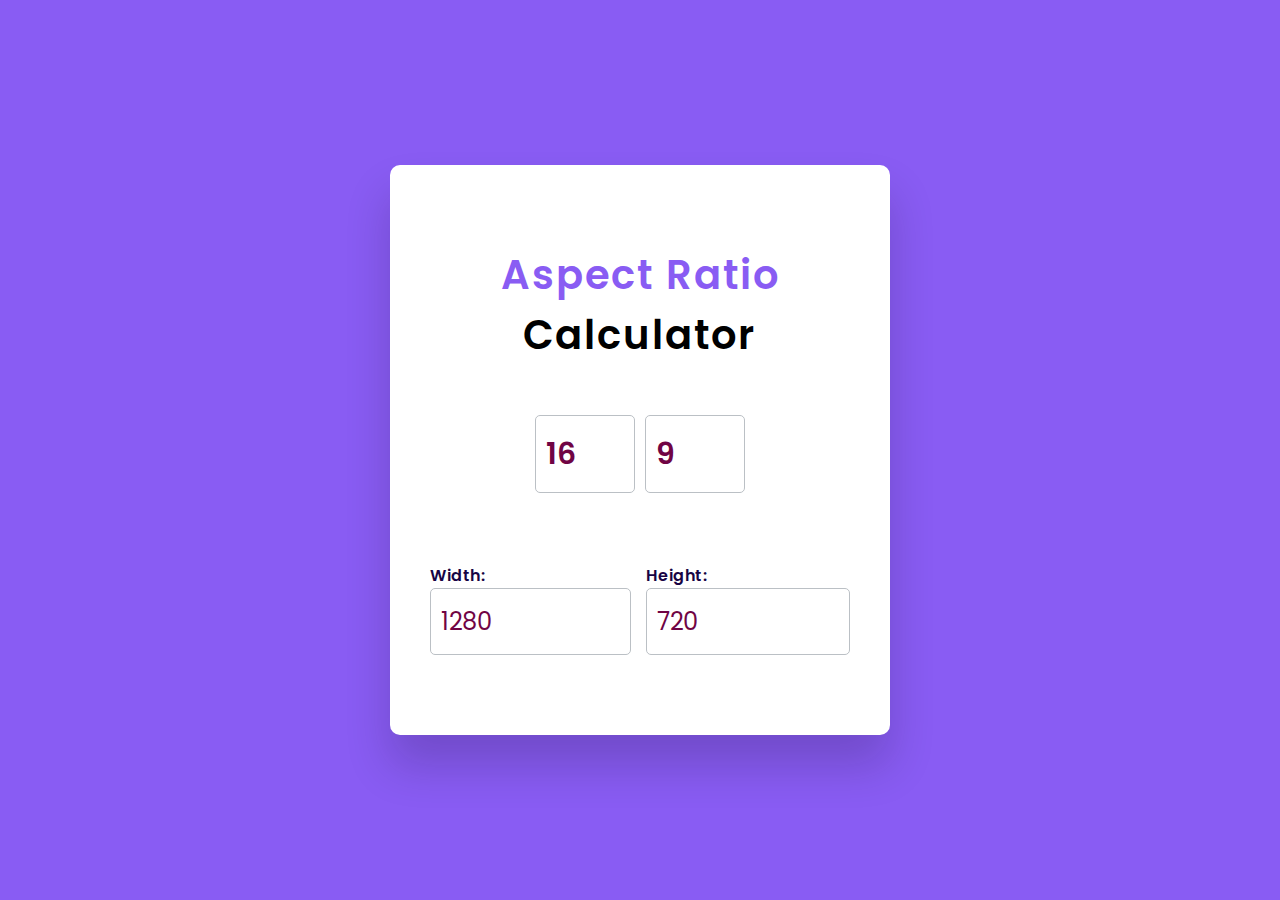
<file: 1_Aspect_Ratio_Calculator/index.html>
<!DOCTYPE html>
<html>
    <head>
        <meta charset="UTF-8">
        <meta http-equiv="X-UA-Compatible" content="IE=edge">
        <meta name="viewport" content="width=device-width", initial-scale="1.0">
        <link rel="stylesheet" href="style.css" type="text/css">
        <title> Day 1 Aspect Ratio Calculator</title>
    </head>
    <body>
        <div class="container">
            <h2> 
                <span>Aspect Ratio</span> Calculator
            </h2>

            <div class="wrapper-1">
                <input type="number" id="ratio-width" value="16">
                <input type="number" id="ratio-height" value="9">    
            </div>

            <div class="box">
                <div class="wrapper-2">
                    <label for="width"> Width:</label>
                    <input type="number" id="width" value="1280">
                </div>
                <div class="wrapper-3">
                    <label for="width"> Height:</label>
                    <input type="number" id="height" value="720">
                </div> 
            </div>
        </div>
        <script src="script.js"> </script>
    </body>
</html>
</file>
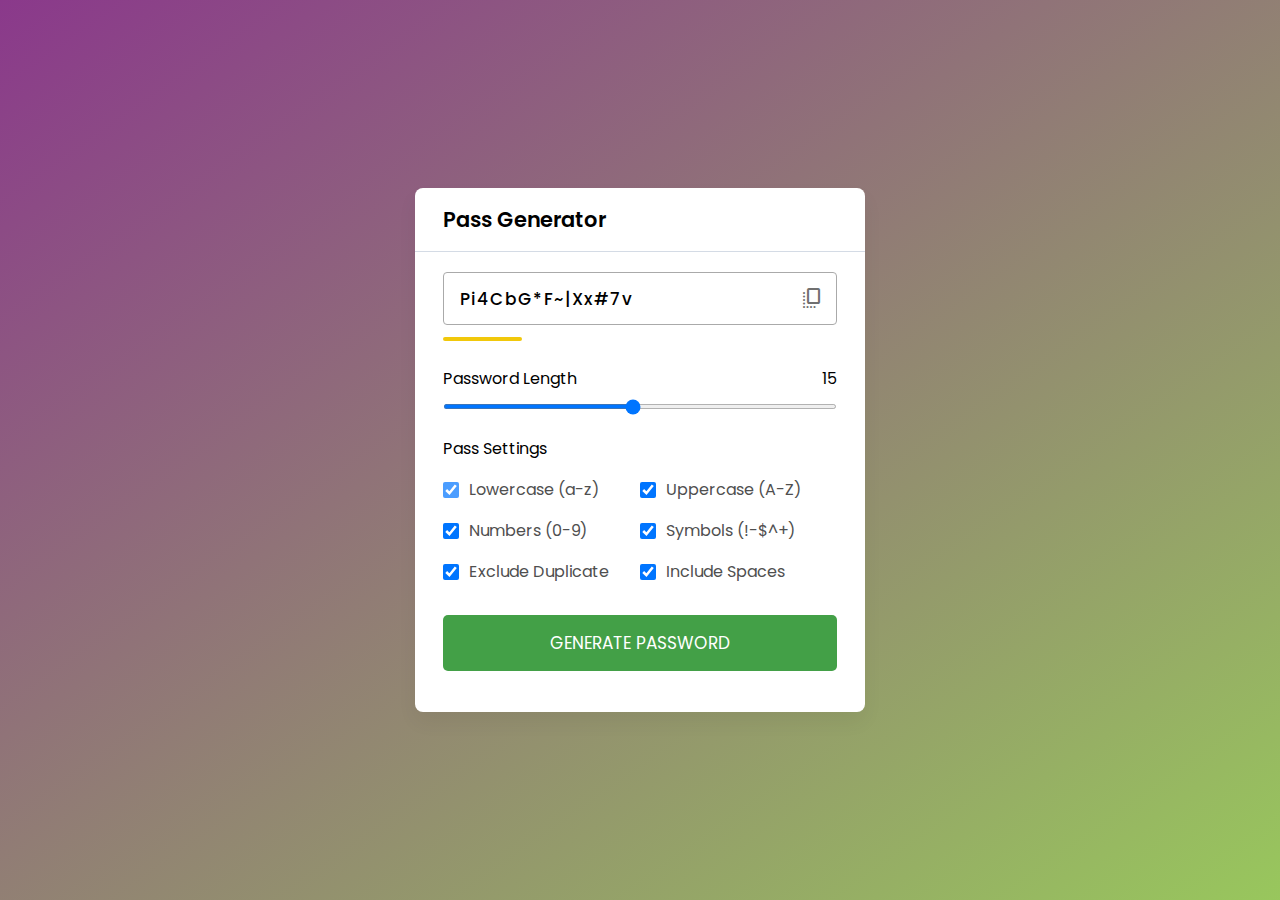
<file: 4_Password_generator/index.html>
<!DOCTYPE html>
<html>
    <head>
        <meta charset="UTF-8">
        <meta http-equiv="X-UA-Compatible" content="IE=edge">
        <meta name="viewport" content="width=device-width,initial-scale=1.0">
        <link href="style.css" rel="stylesheet">
        <link href="https://fonts.googleapis.com/css2?family=Material+Symbols+Rounded" rel="stylesheet" />    
        <title> Password Generator </title>
    </head>
    <body>
        
        <div class="container">
            <h2> Pass Generator</h2>
            <div class="wrapper">
                <!-- this will show generated password-->
                <div class="input-box">
                    <input type="text" disabled>
                    <span class="material-symbols-rounded">Copy_all</span>
                </div>

                <!-- indicate if password is weak , medium or strong-->
                <div class="pass-indicator"></div>
                    <!-- this is for adjusting password length-->
                    <div class="pass-length">
                        <div class="details">
                            <label class="title"> Password Length</label>
                            <span></span>
                        </div>
                        <input type="range" min="1" max="30" value="15" step="1">
                    </div>
                    <!-- this is used to select options -->
                    <div class="pass-settings">
                        <label class="title"> Pass Settings </label>
                        <ul class="options">
                            <li class="option">
                                <input type="checkbox" id="lowercase" checked>
                                <label for="lowercase"> Lowercase (a-z)</label>
                            </li>
                            <li class="option">
                                <input type="checkbox" id="uppercase" checked>
                                <label for="uppercase"> Uppercase (A-Z)</label>
                            </li>
                            <li class="option">
                                <input type="checkbox" id="numbers" checked>
                                <label for="numbers"> Numbers (0-9)</label>
                            </li>
                            <li class="option">
                                <input type="checkbox" id="symbols" checked>
                                <label for="symbols"> Symbols (!-$^+)</label>
                            </li>
                            <li class="option">
                                <input type="checkbox" id="exc-duplicate" checked>
                                <label for="exc-duplicate"> Exclude Duplicate</label>
                            </li>
                            <li class="option">
                                <input type="checkbox" id="spaces" checked>
                                <label for="spaces"> Include Spaces</label>
                            </li>
                        </ul>
                    </div>
        
                <button class="generate-btn"> Generate Password</button>
            </div>
        </div>


        <script src="script.js">  </script>
    </body>
</html>
</file>
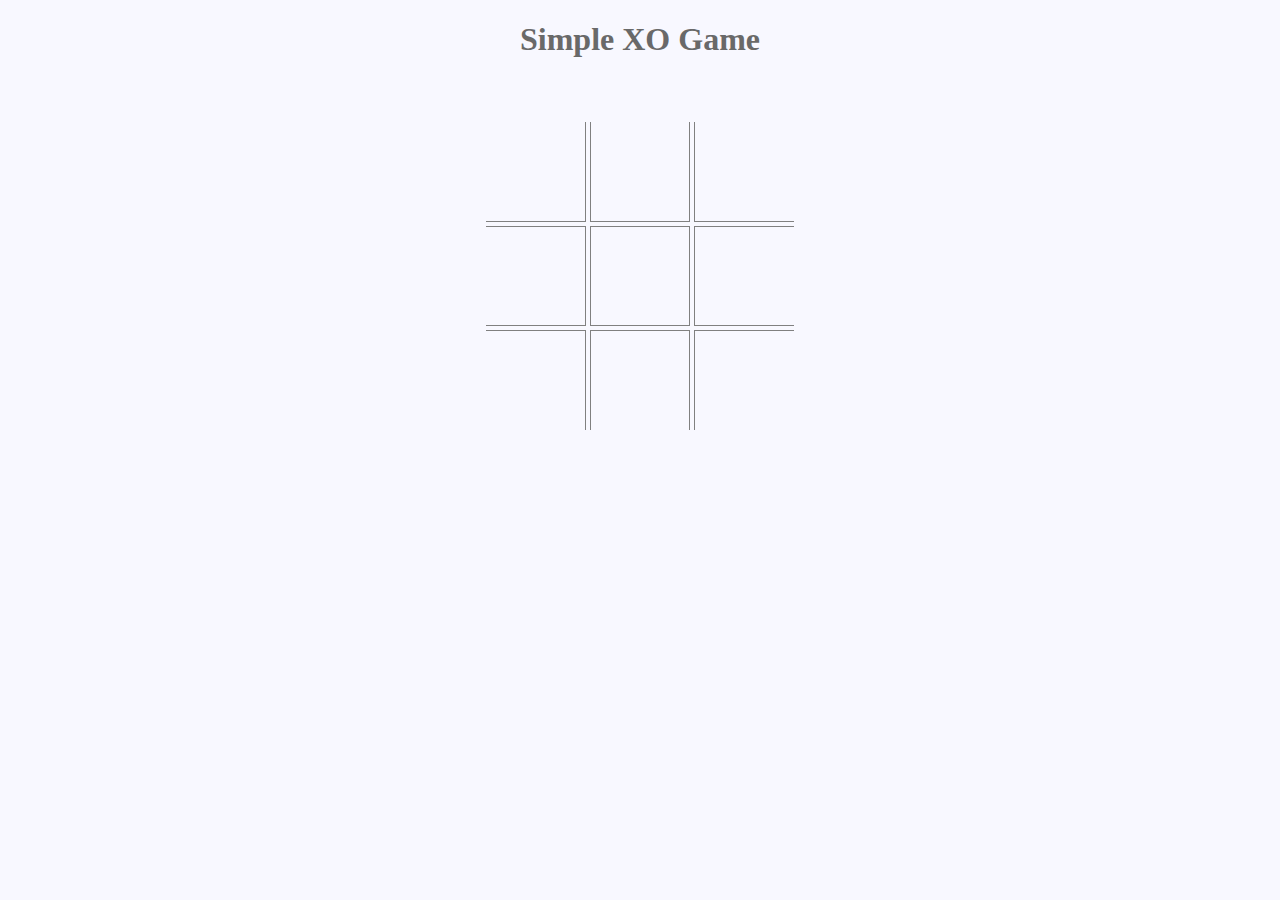
<file: 5_tic_tac_toe_game/index.html>
<!DOCTYPE html>
<html>
    <head>
        <meta charset="UTF-8">
        <meta http-equiv="X-UA-Compatible" content="IE=edge">
        <meta name="viewport" content="width=device-width,initial-scale=1.0">
        <link href="style.css" rel="stylesheet">
        <title>Tic Tac Toe Game</title>
    </head>

    <body>
        <h1>Simple XO Game</h1>

        <div id="container">
            <div class="block">
                <div id="box1" class="box top left">
                    <span data-player="none" onclick="play(this)">&nbsp; </span>
                </div>
                <div id="box2" class="box top">
                    <span data-player="none" onclick="play(this)">&nbsp; </span>
                </div>
                <div id="box3" class="box top right">
                    <span data-player="none" onclick="play(this)">&nbsp; </span>
                </div>
            </div>

            <div class="block">
                <div id="box4" class="box left">
                    <span data-player="none" onclick="play(this)">&nbsp; </span>
                </div>
                <div id="box5" class="box">
                    <span data-player="none" onclick="play(this)">&nbsp; </span>
                </div>
                <div id="box6" class="box right">
                    <span data-player="none" onclick="play(this)">&nbsp; </span>
                </div>
            </div>

            <div class="block">
                <div id="box7" class="box bottom left">
                    <span data-player="none" onclick="play(this)">&nbsp; </span>
                </div>
                <div id="box8" class="box bottom">
                    <span data-player="none" onclick="play(this)">&nbsp; </span>
                </div>
                <div id="box9" class="box bottom right">
                    <span data-player="none" onclick="play(this)">&nbsp; </span>
                </div>
            </div>


        </div>
        <script src="script.js"></script>
    </body>
</html>
</file>
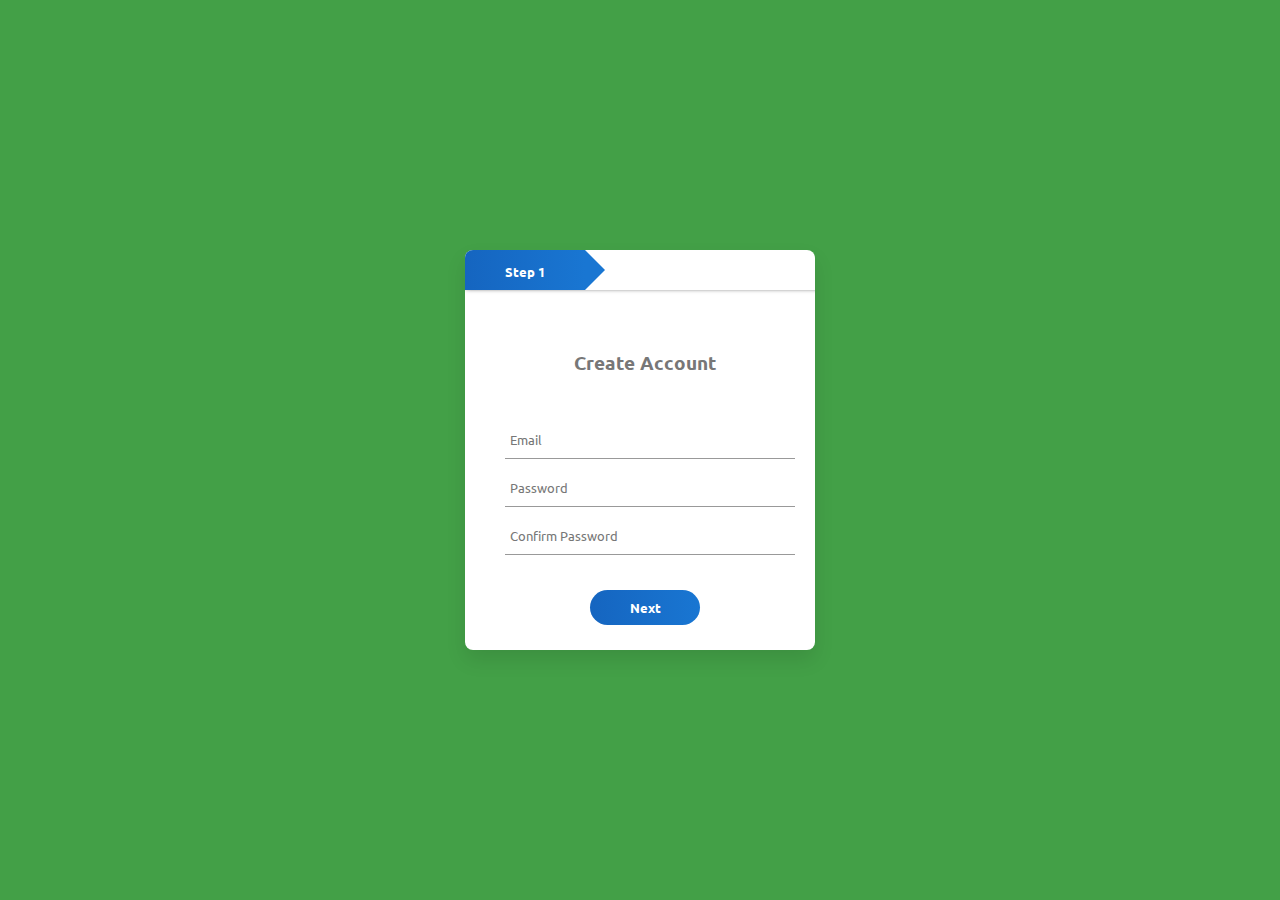
<file: 6_Multi_Step_form/index.html>
<!DOCTYPE html>
<html>
    <head>
        <meta charset="UTF-8">
        <meta http-equiv="X-UA-Compatible" contect="IE=edge">
        <meta name="viewport" content="width=device-width,intitial-scale=1.0">
        <link rel="stylesheet" href="style.css">
        <title>Multi Step</title>
    </head>
    <body>
        <div class="container">
            <form  id="form1">
                <h3>Create Account</h3>
                <input type="text" placeholder="Email" required>
                <input type="password" placeholder="Password" required>
                <input type="password" placeholder="Confirm Password" required>
                
                
                <div class="btn-box">
                    <button type="button" id="next1">Next</button>
                </div>
            </form>

            <form  id="form2">
                <h3>Social Links</h3>
                <input type="text" placeholder="Instagram">
                <input type="text" placeholder="Github">
                <input type="text" placeholder="Twitter">
               
                
                
                <div class="btn-box">
                    <button type="button" id="back1">Back</button>
                    <button type="button" id="next2">Next</button>
                </div>
            </form>

            <form  id="form3">
                <h3>Personal Info.</h3>
                <input type="text" placeholder="First Name" required>
                <input type="text" placeholder="Last Name" required>
                <input type="text" placeholder="Phone Num" required>
               
                
                
                <div class="btn-box">
                    <button type="button" id="back2">Back</button>
                    <button type="button" id="submit">Submit</button>
                </div>
            </form>
           
            <div class="step-row">
                <div id="progress"></div>
                <div class="step-col"><small>Step 1</small></div>
                <div class="step-col"><small>Step 2</small></div>
                <div class="step-col"><small>Step 3</small></div>
            </div>
        </div>
        <script src="script.js"></script>
    </body>
</html>
</file>
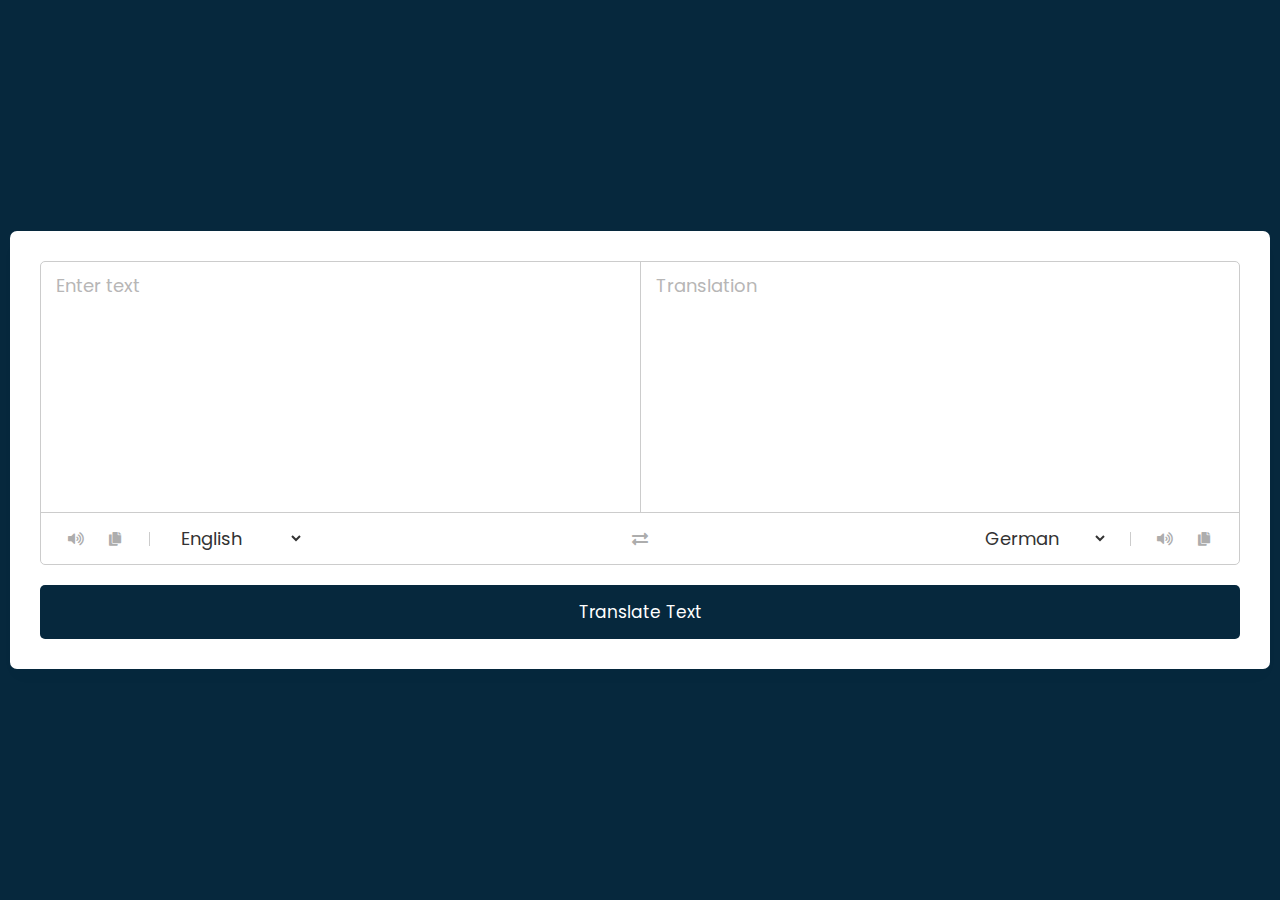
<file: 7.Translator_app/index.html>
<!DOCTYPE html>
<html>
    <head>
        <meta charset="UTF-8">
        <meta http-equiv="X-UA-Comaptible" content="IE=edge">
        <meta name="viewport" content="width=device-width,intial-scale=1.0">
        <link rel="stylesheet" href="style.css">
        
        <!-- Font awesome -->
        <link rel="stylesheet" href="https://cdnjs.cloudflare.com/ajax/libs/font-awesome/5.15.3/css/all.min.css" />
        <title>Language Transaltor</title>
    </head>

    <body>

        <div class="container">
            <div class="wrapper">
                <div class="text-input">
                    <textarea class="from-text"  spellcheck="false"
                    placeholder="Enter text"></textarea>

                    <textarea class="to-text"  spellcheck="false" readonly
                    disabled placeholder="Translation"></textarea>
                </div>

                <ul class="controls">
                    <li class="row from">
                        <div class="icons">
                            <i id="from" class="fas fa-volume-up"></i>
                            <i id="from" class="fas fa-copy"></i>
                        </div>
                        <select ></select>
                    </li>
                    <li class="exchange">
                        <i class="fas fa-exchange-alt"></i>
                    </li>
                    <li class="row to">
                        <select></select>
                        <div class="icons">
                            <i id="to" class="fas fa-volume-up"></i>
                            <i id="to" class="fas fa-copy"></i>
                        </div>
                    </li>
                </ul>
            </div>

            <button>Translate Text</button>
        </div>



        <!-- javascript -->
        <script src="countries.js"></script>
        <script src="index.js"> </script>
    </body>
</html>
</file>
<file: 1_Aspect_Ratio_Calculator/style.css>
@import url('https://fonts.googleapis.com/css2?family=Poppins:wght@300;400;500;600&display=swap');

*{
    padding: 0;
    margin:0;
    box-sizing: border-box;
    font-family: 'Poppins', sans-serif;
}

body{
    background-color: #895cf3; 
}

.container{
    width: 500px;
    background: #fff;
    padding: 80px 40px;
    position: absolute;
    transform: translate(-50%,-50%);
    top: 50%;
    left: 50%;
    border-radius: 10px;
    box-shadow: 0 30px 45px rgba(18,8,39,0.2);
}

h2{
    text-align: center;
    font-size: 40px;
    font-weight:600;
    letter-spacing: 2px;
}
h2 span{
    color: #895cf3;
}

.wrapper-1{
    display: flex;
    align-items: center;
    justify-content:center;
    margin: 50px 0 70px 0;
    gap:10px;
}

.wrapper-1 input{
    width: 100px;
    font-size: 30px;
    font-weight: 600;
}

input{
    padding: 15px 10px;
    border: 1px solid #bbc0c5;
    border-radius: 5px;
    color: #700444;
    outline: none;
}

input:focus{
    border: 2px solid #895cf3;
}

label{
    color:#170444;
    font-weight: 600;
    letter-spacing: 0.6px;
}

.box{
    display: flex;
    justify-content: space-between ;
    gap:15px;
}

.wrapper-2 input, .wrapper-3 input{
    width:100%;
    font-size: 24px;
}
</file>
<file: 4_Password_generator/style.css>
@import url('https://fonts.googleapis.com/css2?family=Poppins:wght@400;500;600&display=swap');

*{
    margin: 0;
    padding:0;
    box-sizing: border-box;
    font-family: 'Poppins',sans-serif;
}

body{
    display: flex;
    align-items: center;
    justify-content: center;
    min-height: 100vh;
    background: #43A047;
    background-image: linear-gradient(to right  bottom , rgba(156, 31, 156,0.8),rgba(237, 237, 114,0.5));
}

.container{
    width: 450px;
    background: #fff;
    border-radius: 8px;
    box-shadow: 0 10px 20px rgba(0,0,0,0.05);
}

.container h2{
    font-weight: 600;
    font-size: 1.31rem;
    padding: 1rem 1.75rem;
    border-bottom: 1px solid #d4dbe5;
}
.wrapper{
    margin:1.25rem 1.75rem ;
}

.wrapper .input-box{
    position: relative;
}

.input-box input{
    width: 100%;
    height: 53px;
    color: #000;
    background: none;
    font-size: 1.06rem;
    font-weight: 500;
    border-radius: 4px;
    letter-spacing: 1.4px;
    border: 1px solid #aaa;
    padding: 0 2.85rem 0 1rem;
}

.input-box span{
    position:absolute;
    right: 13px;
    cursor: pointer;
    line-height: 53px;
    color: #707070;
}

.input-box span:hover{
    color: #43A047 !important;
}

.wrapper .pass-indicator{
    width: 100%;
    height: 4px;
    position: relative;
    margin-top: 0.75rem;
    border-radius: 25px;
}

.pass-indicator::before{
    position: absolute;
    content: "";
    height: 100%;
    width: 50%;
    border-radius: inherit;
    transition: width 0.3s ease;
}

.pass-indicator#weak::before{
    width: 20%;
    background: #e64a4a;
}
.pass-indicator#medium::before{
    width: 20%;
    background: #f1c80b;
}
.pass-indicator#strong::before{
    width: 20%;
    background: #43A047;
}

.wrapper .pass-length{
    margin: 1.56rem 0 1.25rem;
}

.wrapper .details{
    display:flex;
    justify-content: space-between;
}

.pass-length input{
    width: 100%;
    height: 5px;
}

.pass-settings .options{
    display: flex;
    list-style: none;
    flex-wrap: wrap;
    margin-top: 1rem;
}

.pass-settings .options .option{
    display: flex;
    align-items: center;
    margin-bottom: 1rem;
    width: calc(100%/2);
}

.options .option:first-child{
    pointer-events: none;
}

.options .option:first-child input{
    opacity: 0.7;
}

.options .option input{
    height: 16px;
    width: 16px;
    cursor: pointer;
}

.options .option label{
    cursor: pointer;
    color: #4f4f4f;
    padding-left: 0.63rem;
}

.wrapper .generate-btn{
    width: 100%;
    color: #fff;
    border: none;
    outline:none;
    cursor: pointer;
    background-color: #43A047;
    font-size: 1.06rem;
    padding: 0.94rem 0;
    border-radius: 5px;
    text-transform: uppercase;
    margin: 0.94rem 0 1.3rem;
}
</file>
<file: 5_tic_tac_toe_game/style.css>
body{
    background-color: ghostwhite;
    color:dimgray;
    font-family:serif;
    text-align: center;
}

h1{
    font-size: 2rem;
}

#container{
    margin:5% auto;
    border-radius: 5px;
    text-align: center;
}

.box{
    display: inline-block;
    border: 1px solid gray;
    width: 100px;
    height: 100px;
    text-align: center;
    box-sizing: border-box;
    padding: 0;
}

span{
    position: absolute;
    font-size: 75px;
    font-family: sans-serif;
    text-align: center;
    height: 75px;
    width: 75px;
    padding: 0;
    margin: 5px;
    margin-left: -35px;
}

.top{
    border-top: none;
}
.bottom{
    border-bottom: none;
}
.left{
    border-left: none;
}
.right{
    border-right: none;
}

.alert{
    height: 75px;
    width: 125px;
    display:inline-block;
    background:ghostwhite;
    position: relative;
    z-index:10;
    margin-top: -50%;
    border-radius: 20px;
    box-shadow: 0 0 75px 2px dimgray;
    animation: larger 0.5s;
    animation-fill-mode: forwards;
    box-sizing: content-box;
    padding: 30px;
    bottom: 50px;
    top:0 ;
}

button{
    background: dimgray;
    border-radius: 2px;
    color: ghostwhite;
    border: none;
    outline: none;
}

button:focus{
    background: silver;
}

.activeBox{
    background: silver;
}

#keyframes larger{
    from{
        height: 75px;
        width: 125px;
    }
    to{
        height: 100px;
        width: 250px;
    }
}
</file>
<file: 6_Multi_Step_form/style.css>
@import url('https://fonts.googleapis.com/css2?family=Ubuntu:wght@300;400;500;700&display=swap');

* {
  margin: 0;
  padding: 0;
  font-family: 'Ubuntu';
}

body {
  background: #43a047;
  display: flex;
  align-items: center;
  justify-content: center;
  min-height: 100vh;
}
.container {
  width: 350px;
  height: 400px;
  margin: 0% auto;
  background: #fff;
  border-radius: 8px;
  position: relative;
  overflow: hidden;
  box-shadow: 0 10px 20px rgba(0, 0, 0, 0.1);
}

h3 {
  text-align: center;
  margin-bottom: 40px;
  color: #777;
}

.container form {
  width: 280px;
  position: absolute;
  top: 100px;
  left: 40px;
  transition: 0.5s;
}

form input {
  width: 100%;
  padding: 10px 5px;
  margin: 5px 0;
  border: 0;
  border-bottom: 1px solid #999;
  outline: none;
  background: transparent;
}

::placeholder {
  color: #777;
}

.btn-box {
  width: 100%;
  margin: 30px auto;
  text-align: center;
}

form button {
  width: 110px;
  height: 35px;
  padding: 0 10px;
  background: linear-gradient(to right, #1565c0, #1976d2);
  border-radius: 30px;
  outline: none;
  border: 0;
  color: #fff;
  cursor: pointer;
  font-weight: 700;
  font-size: 0.8em;
}

#form2 {
  left: 450px;
}

#form3 {
  left: 450px;
}

.step-row {
  width: 360px;
  height: 40px;
  margin: 0 auto;
  display: flex;
  align-items: center;
  box-shadow: 0 -1px 5px -1px #000;
  position: relative;
}

.step-col {
  width: 120px;
  text-align: center;
  color: #333;
  position: relative;
}

#progress {
  height: 100%;
  width: 120px;
  position: absolute;
  background: linear-gradient(to right, #1565c0, #1976d2);
}
small {
  color: #fff;
  font-weight: 700;
  font-size: 0.8em;
}

#progress::after {
  content: '';
  height: 0;
  width: 0;
  border-top: 20px solid transparent;
  border-bottom: 20px solid transparent;
  position: absolute;
  right: -20px;
  top: 0;
  border-left: 20px solid #1976d2;
}
</file>
<file: 7.Translator_app/style.css>
@import url('https://fonts.googleapis.com/css2?family=Poppins:wght@400;500;600;700&display=swap');

*{
    margin:0;
    padding:0;
    box-sizing: border-box;
    font-family: 'Poppins',sans-serif;
}

body{
    display: flex;
    align-items: center;
    justify-content: center;
    padding: 0 10px;
    min-height: 100vh;
    background: #06283d;
}
.container{
    min-width: 690px;
    width: 100%;
    background: #fff;
    padding: 30px;
    border-radius: 7px;
    box-shadow: 0 10px 20px rgba(0,0,0,0.01);
}

.wrapper{
    border-radius: 5px;
    border: 1px solid #ccc;
}

.wrapper .text-input{
    display: flex;
    border-bottom: 1px solid #ccc;
}

.text-input .to-text{
    border-radius: 0px;
    border-left: 1px solid #ccc;
}

.text-input textarea{
    height: 250px;
    width: 100%;
    border: none;
    outline: none;
    resize: none;
    background: none;
    font-size: 18px;
    padding: 10px 15px;
    border-radius: 5px;
}

.text-input textarea::placeholder{
    color: #b7b6b6;
}

.controls, li, .icons, .icons i{
    display: flex;
    align-items: center;
    justify-content: space-between;
}

.controls{
    list-style: none;
    padding: 12px 15px;
}

.controls .row .icons{
    width: 38%;
}

.controls .row .icons i{
    width: 50px;
    color: #adadad;
    font-size: 14px;
    cursor: pointer;
    transition: transform 0.2s ease;
    justify-content: center;
}

.controls .row.from .icons{
    padding-right: 15px;
    border-right: 1px solid #ccc;
}
.controls .row.to .icons{
    padding-left: 15px;
    border-left: 1px solid #ccc;
}

.controls .row select{
    color: #333;
    border: none;
    outline: none;
    font-size: 18px;
    background: none;
    padding-left: 5px;   
}

.text-input textarea::-webkit-scrollbar {
    width: 4px;
  }
  
  .controls .row select::-webkit-scrollbar {
    width: 8px;
  }
  
  .text-input textarea::-webkit-scrollbar-track,
  .controls .row select::-webkit-scrollbar-track {
    background: #fff;
  }
  
  .text-input textarea::-webkit-scrollbar-thumb {
    background: #ddd;
    border-radius: 8px;
  }
  
  .controls .row select::-webkit-scrollbar-thumb {
    background: #999;
    border-radius: 8px;
    border-right: 2px solid #ffffff;
  }

.controls .exchange {
  color: #adadad;
  cursor: pointer;
  font-size: 16px;
  transition: transform 0.2s ease;
}

.controls i:active {
  transform: scale(0.9);
}

.container button {
  width: 100%;
  padding: 14px;
  outline: none;
  border: none;
  color: #fff;
  cursor: pointer;
  margin-top: 20px;
  font-size: 17px;
  border-radius: 5px;
  background: #06283D;
}

@media (max-width: 660px) {
  .container {
    padding: 20px;
  }

  .wrapper .text-input {
    flex-direction: column;
  }

  .text-input .to-text {
    border-left: 0px;
    border-top: 1px solid #ccc;
  }

  .text-input textarea {
    height: 200px;
  }

  .controls .row .icons {
    display: none;
  }

  .container button {
    padding: 13px;
    font-size: 16px;
  }

  .controls .row select {
    font-size: 16px;
  }

  .controls .exchange {
    font-size: 14px;
  }
}
</file>
